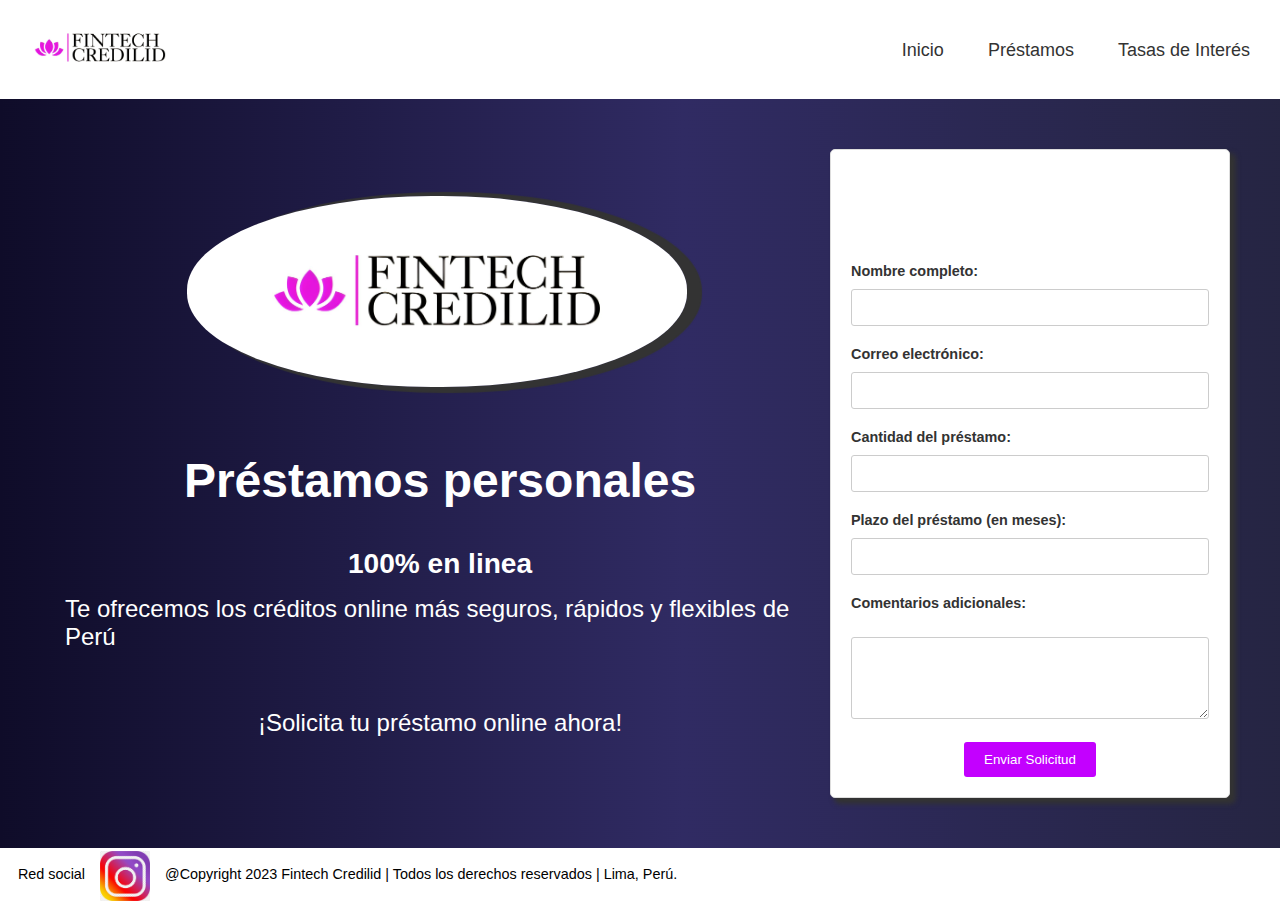
<file: index.html>
<!DOCTYPE html>
<html lang="es">
  <head>
    <meta charset="UTF-8" />
    <meta name="viewport" content="width=device-width, initial-scale=1.0" />
    <link rel="stylesheet" href="css/style.css" />
    <link rel="shortcut icon" href="img/logo.jpeg" type="image/x-icon" />
    <title>Obten tu prestamo 100% online!</title>
  </head>

  <body>
    <header>
      <div class="logo">
        <figure><img src="img/logo.jpeg" alt="" /></figure>
      </div>
      <nav>
        <ul>
          <li><a href="index.html">Inicio</a></li>
          <li><a href="html/prestamo.html">Préstamos</a></li>
          <li><a href="html/interes.html">Tasas de Interés</a></li>
        </ul>
      </nav>
    </header>
    <section class="prestamo">
      <section class="txt">
        <figure class="txt-logo"><img src="img/logo.jpeg" alt="" /></figure>
        <h1>Préstamos personales</h1>
        <h3>100% en linea</h3>
        <p>
          Te ofrecemos los créditos online más seguros, rápidos y flexibles de
          Perú
        </p>
        <p><br />¡Solicita tu préstamo online ahora!</p>
      </section>
      <form action="#" method="post">
        <h1>Solicitud de Préstamo</h1>
        <!-- Campo de nombre -->
        <label for="nombre">Nombre completo:</label>
        <input type="text" id="nombre" name="nombre" required /><br />

        <!-- Campo de correo electrónico -->
        <label for="correo">Correo electrónico:</label>
        <input type="email" id="correo" name="correo" required /><br />

        <!-- Campo de cantidad del préstamo -->
        <label for="cantidad">Cantidad del préstamo:</label>
        <input type="number" id="cantidad" name="cantidad" required /><br />

        <!-- Campo de plazo del préstamo -->
        <label for="plazo">Plazo del préstamo (en meses):</label>
        <input type="number" id="plazo" name="plazo" required /><br />

        <!-- Campo de comentarios -->
        <label for="comentarios">Comentarios adicionales:</label><br />
        <textarea
          id="comentarios"
          name="comentarios"
          rows="4"
          cols="50"
        ></textarea
        ><br />

        <!-- Botón de envío -->
        <section id="button">
          <input type="submit" value="Enviar Solicitud" />
        </section>
      </form>
    </section>
    <footer>
      <p>Red social</p>
      <a href="https://www.instagram.com/fintechcredilid" target="_blank"
        ><figure><img src="img/ig.png" alt="" /></figure
      ></a>
      <p>
        @Copyright 2023 Fintech Credilid | Todos los derechos reservados | Lima,
        Perú.
      </p>
    </footer>
  </body>
</html>
</file>
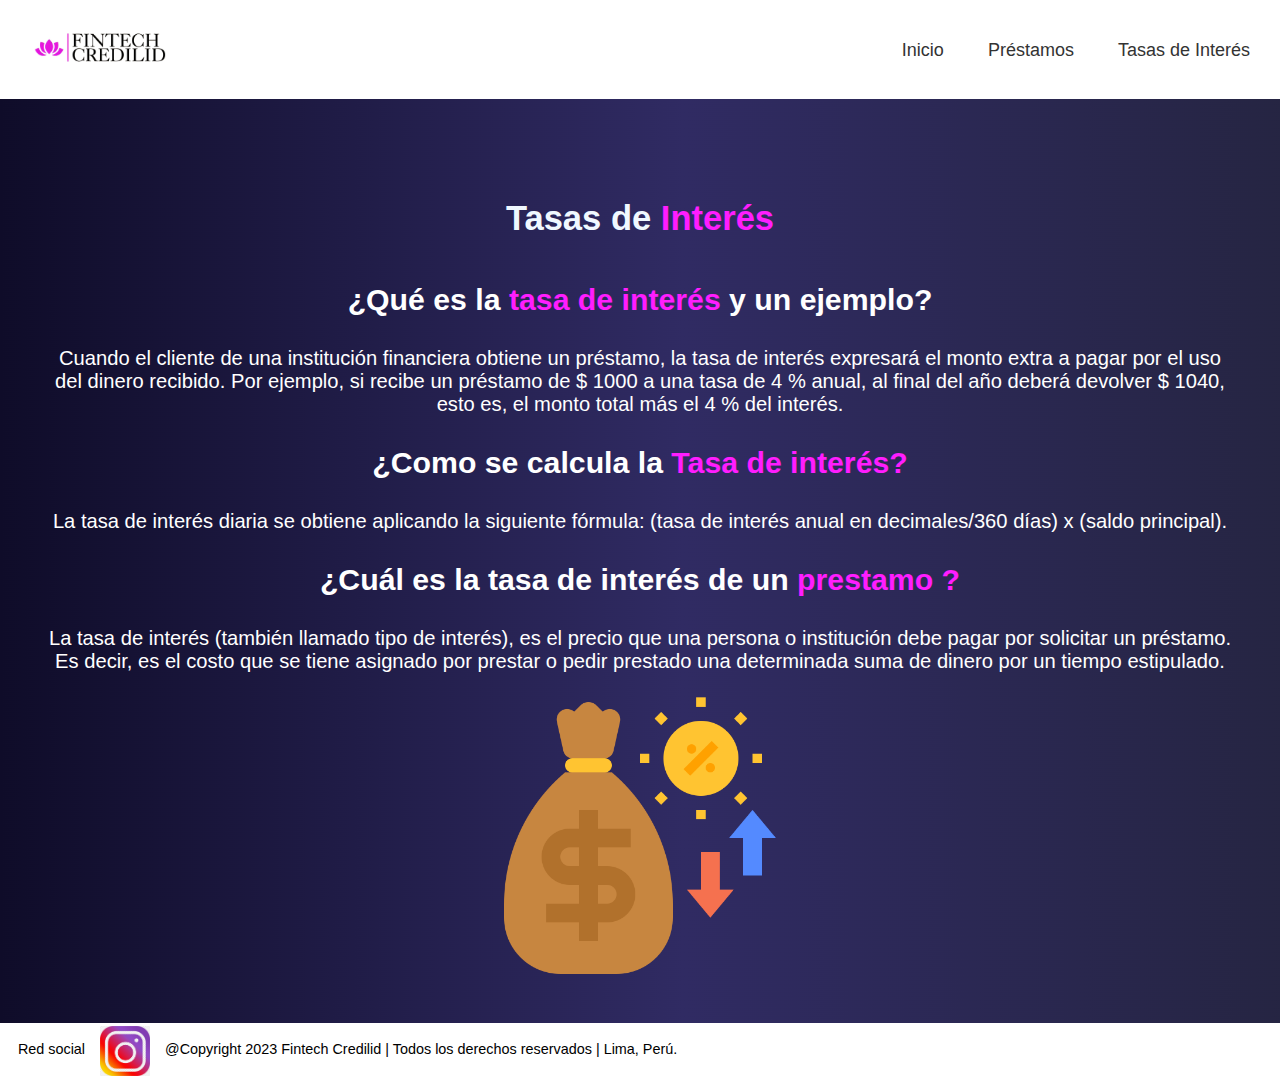
<file: html/interes.html>
<!DOCTYPE html>
<html lang="es">
  <head>
    <meta charset="UTF-8" />
    <meta name="viewport" content="width=device-width, initial-scale=1.0" />
    <link rel="shortcut icon" href="../img/logo.jpeg" type="image/x-icon" />
    <link rel="stylesheet" href="../css/style.css" />
    <title>Obten tu prestamo 100% online!</title>
  </head>

  <body>
    <header>
      <div class="logo">
        <figure><img src="../img/logo.jpeg" alt="" /></figure>
      </div>
      <nav>
        <ul>
          <li><a href="../index.html">Inicio</a></li>
          <li><a href="prestamo.html">Préstamos</a></li>
          <li><a href="interes.html">Tasas de Interés</a></li>
        </ul>
      </nav>
    </header>

    <section class="tasa-interes">
      <h2>Tasas de <span id="titulo">Interés</span></h2>
    </section>
    <section class="interes-info">
      <h2>¿Qué es la <span id="titulo">tasa de interés</span> y un ejemplo?</h2>
      <p>
        Cuando el cliente de una institución financiera obtiene un préstamo, la
        tasa de interés expresará el monto extra a pagar por el uso del dinero
        recibido. Por ejemplo, si recibe un préstamo de $ 1000 a una tasa de 4 %
        anual, al final del año deberá devolver $ 1040, esto es, el monto total
        más el 4 % del interés.
      </p>

      <h2>¿Como se calcula la <span id="titulo">Tasa de interés?</span></h2>
      <p>
        La tasa de interés diaria se obtiene aplicando la siguiente fórmula:
        (tasa de interés anual en decimales/360 días) x (saldo principal).
      </p>

      <h2>
        ¿Cuál es la tasa de interés de un <span id="titulo">prestamo ?</span>
      </h2>
      <p>
        La tasa de interés (también llamado tipo de interés), es el precio que
        una persona o institución debe pagar por solicitar un préstamo. Es
        decir, es el costo que se tiene asignado por prestar o pedir prestado
        una determinada suma de dinero por un tiempo estipulado.
      </p>

      <figure id="img-tasa"><img src="../img/tasa.png" alt="" /></figure>
    </section>
    <footer>
      <p>Red social</p>
      <a href="https://www.instagram.com/fintechcredilid" target="_blank"
        ><figure><img src="../img/ig.png" alt="" /></figure
      ></a>
      <p>
        @Copyright 2023 Fintech Credilid | Todos los derechos reservados | Lima,
        Perú.
      </p>
    </footer>
  </body>
</html>
</file>
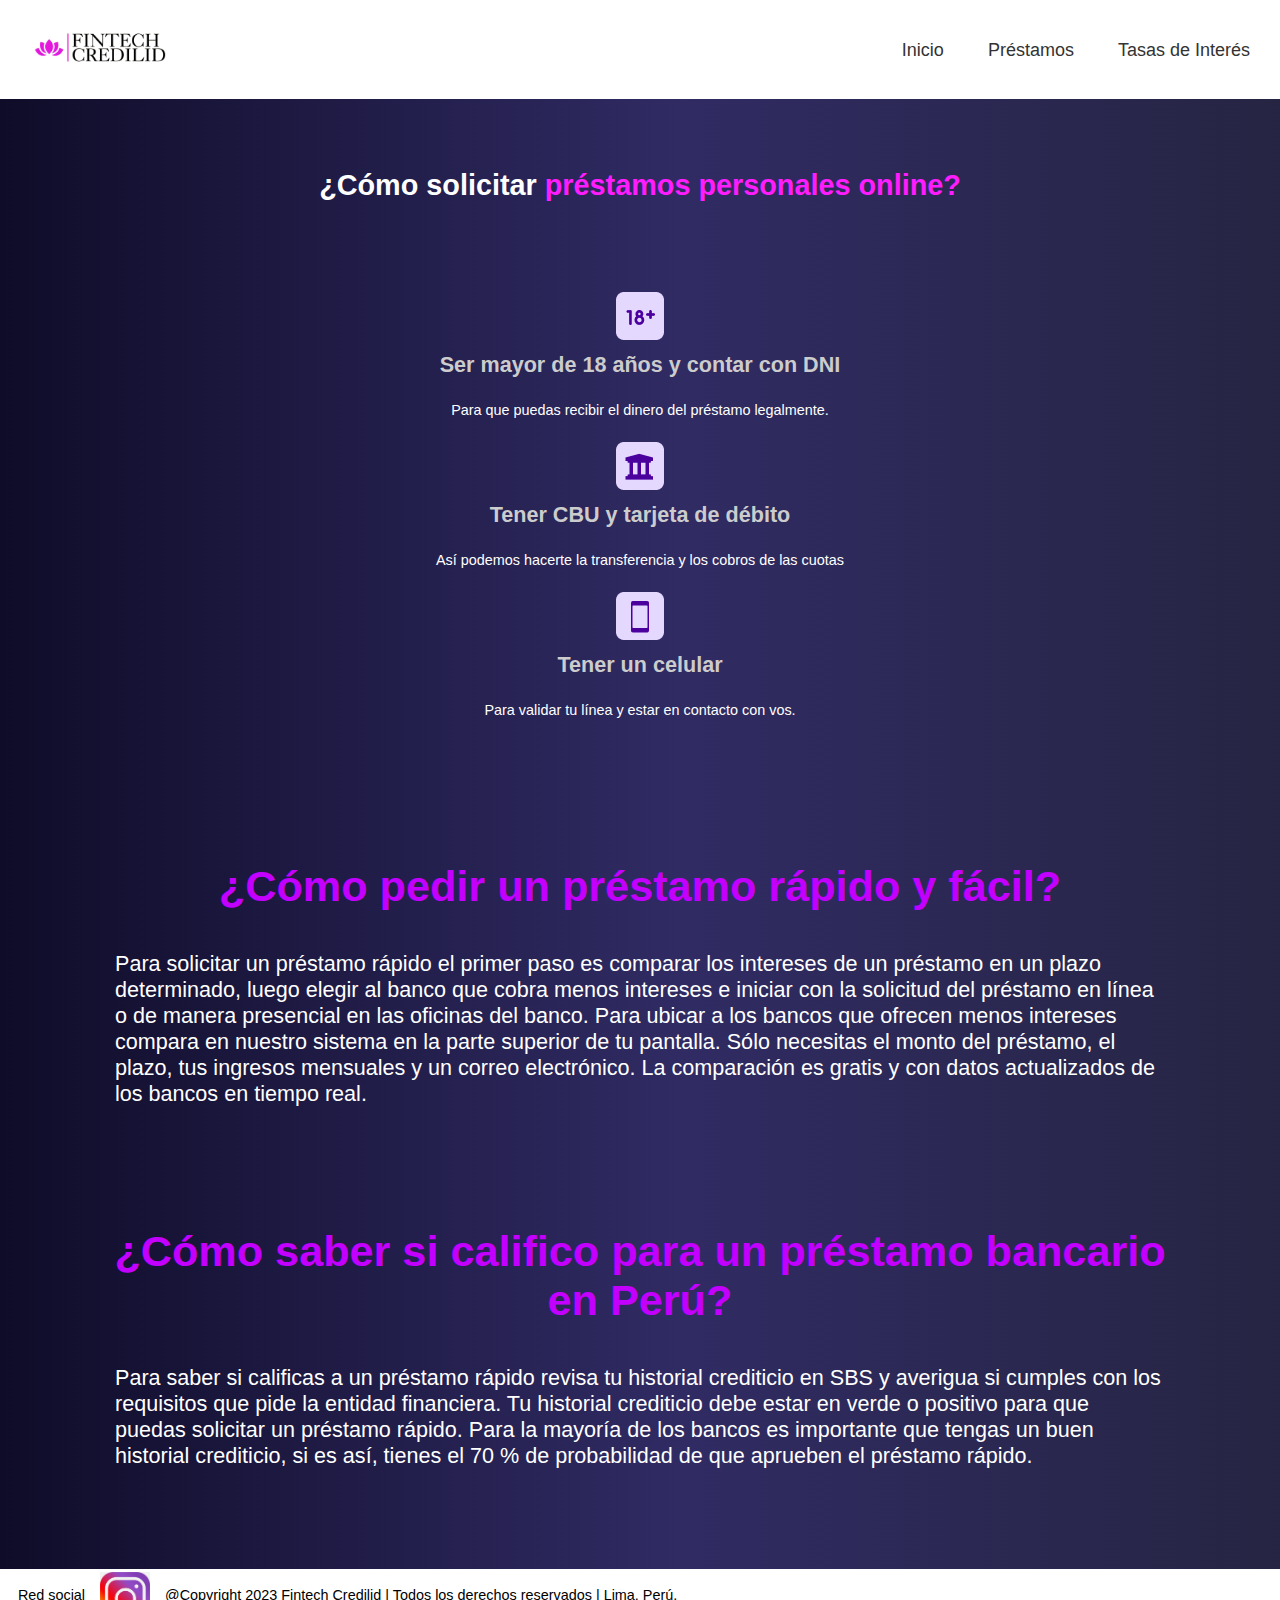
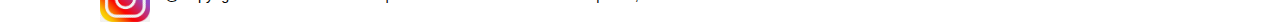
<file: html/prestamo.html>
<!DOCTYPE html>
<html lang="es">
  <head>
    <meta charset="UTF-8" />
    <meta name="viewport" content="width=device-width, initial-scale=1.0" />
    <link rel="shortcut icon" href="../img/logo.jpeg" type="image/x-icon" />
    <link rel="stylesheet" href="../css/style.css" />
    <title>Obten tu prestamo 100% online!</title>
  </head>
  <body>
    <header>
      <div class="logo">
        <figure><img src="../img/logo.jpeg" alt="" /></figure>
      </div>
      <nav>
        <ul>
          <li><a href="../index.html">Inicio</a></li>
          <li><a href="prestamo.html">Préstamos</a></li>
          <li><a href="interes.html">Tasas de Interés</a></li>
        </ul>
      </nav>
    </header>

    <section class="prestamo">
      <h1>
        ¿Cómo solicitar <span id="titulo">préstamos personales online?</span>
      </h1>
    </section>
    <section class="requisitos-prestamos">
      <figure><img src="../img/18.png" alt="" /></figure>
      <h2>Ser mayor de 18 años y contar con DNI</h2>
      <p>Para que puedas recibir el dinero del préstamo legalmente.</p>
      <figure><img src="../img/bank.png" alt="" /></figure>
      <h2>Tener CBU y tarjeta de débito</h2>
      <p>Así podemos hacerte la transferencia y los cobros de las cuotas</p>
      <figure><img src="../img/phone.png" alt="" /></figure>
      <h2>Tener un celular</h2>
      <p>Para validar tu línea y estar en contacto con vos.</p>
    </section>
    <section class="info-prestamo">
      <h1>¿Cómo pedir un préstamo rápido y fácil?</h1>
      <p>
        Para solicitar un préstamo rápido el primer paso es comparar los
        intereses de un préstamo en un plazo determinado, luego elegir al banco
        que cobra menos intereses e iniciar con la solicitud del préstamo en
        línea o de manera presencial en las oficinas del banco. Para ubicar a
        los bancos que ofrecen menos intereses compara en nuestro sistema en la
        parte superior de tu pantalla. Sólo necesitas el monto del préstamo, el
        plazo, tus ingresos mensuales y un correo electrónico. La comparación es
        gratis y con datos actualizados de los bancos en tiempo real.
      </p>
    </section>
    <section class="info-prestamo">
      <h1>¿Cómo saber si califico para un préstamo bancario en Perú?</h1>
      <p>
        Para saber si calificas a un préstamo rápido revisa tu historial
        crediticio en SBS y averigua si cumples con los requisitos que pide la
        entidad financiera. Tu historial crediticio debe estar en verde o
        positivo para que puedas solicitar un préstamo rápido. Para la mayoría
        de los bancos es importante que tengas un buen historial crediticio, si
        es así, tienes el 70 % de probabilidad de que aprueben el préstamo
        rápido.
      </p>
    </section>
    <footer>
      <p>Red social</p>
      <a href="https://www.instagram.com/fintechcredilid" target="_blank"
        ><figure><img src="../img/ig.png" alt="" /></figure
      ></a>
      <p>
        @Copyright 2023 Fintech Credilid | Todos los derechos reservados | Lima,
        Perú.
      </p>
    </footer>
  </body>
</html>
</file>
<file: css/style.css>
* {
  border: 0;
  margin: 0;
  padding: 0;
  box-sizing: border-box;
}

html {
  scroll-behavior: smooth;
  color: #ccc;
}
body {
  font-family: "Poppins", sans-serif !important ;
  font-size: 0.9rem !important;
}
body {
  /***background: linear-gradient(to right, #7700ff, rgb(253, 54, 87));***/
  background-image: url("../img/Lawrencium.jpg");
  margin: 0;
  padding: 0;
}

header {
  background-color: white;
  color: #fff;
  padding: 10px 0;
  display: flex;
  justify-content: space-between;
}

nav ul {
  list-style-type: none;
  padding: 0;
  margin-top: 30px;
}

nav ul li {
  display: inline;
  margin-right: 20px;
}

nav ul li a {
  text-decoration: none;
  color: #333;
  font-size: large;
  margin: 10px;
}

nav ul li a:hover {
  color: #c300ff;
}

h1 {
  text-align: center;
  color: #333;
  padding: 20px 0;
  margin-bottom: 20px;
}

.prestamo {
  display: flex;
  justify-content: space-between;
  margin: 50px;
}

.logo figure {
  width: 100%;
}

.logo figure img {
  width: 200px;
}

.txt {
  display: flex;
  flex-direction: column;
  align-items: center;
  color: white !important;
  font-size: x-large;
  margin: auto;
}

.txt-logo {
  width: 100%;
  margin-left: 35%;
  margin-bottom: 40px;
}

.txt-logo img {
  width: 500px;
  border-radius: 49%;
  box-shadow: 10px 1px 1px 5px #333;
}

.txt h1 {
  color: white;
}

/* Estilos para el formulario */
form {
  max-width: 400px;
  margin: 0 auto;
  padding: 20px;
  background-color: #fff;
  border: 1px solid #ddd;
  border-radius: 5px;
  box-shadow: 0 2px 5px rgba(0, 0, 0, 0.1);
  box-shadow: 5px 5px 5px 1px #333;
}

/* Estilos para las etiquetas de los campos */
label {
  display: block;
  margin-bottom: 10px;
  color: #333;
  font-weight: bold;
}

/* Estilos para los campos de entrada de texto y números */
input[type="text"],
input[type="email"],
input[type="number"],
textarea {
  width: 100%;
  padding: 10px;
  margin-bottom: 20px;
  border: 1px solid #ccc;
  border-radius: 3px;
}

/* Estilos para el botón de envío */
input[type="submit"] {
  background-color: #c300ff;
  color: #fff;
  padding: 10px 20px;
  border: none;
  border-radius: 3px;
  cursor: pointer;
}

input[type="submit"]:hover {
  background-color: #7700ff;
}

/* Estilos para los errores de validación */
.error {
  color: red;
  font-size: 14px;
  margin-top: -10px;
  margin-bottom: 10px;
}

form #button {
  display: flex;
  justify-content: center;
}

/* css prestamo html */
.prestamo h1,
p {
  color: white;
}
.prestamo {
  display: flex;
  justify-content: center;
}

#titulo {
  color: rgb(255, 29, 255);
}

.requisitos-prestamos {
  display: grid;
  height: 50vh; /* Ajusta esto según tus necesidades para centrar verticalmente */
  justify-items: center; /* Centrar horizontalmente */
  align-items: first baseline; /* Centrar verticalmente */
}

.info-prestamo {
  margin: 100px;
  font-size: 1.5em;
}
.info-prestamo h1 {
  color: #c300ff;
}

/* CSS tasa de interes html */

.tasa-interes {
  text-align: center;
  margin-top: 100px;
  color: aliceblue;
  font-size: 1.6em;
}
#img-tasa {
  width: 100%;
}

#img-tasa img {
  width: 300px;
}
.interes-info {
  display: flex;
  flex-flow: wrap;
  justify-content: center;
  text-align: center;
  margin: 30px;
  font-size: 1.4em;
  color: #ffffff;
}
.interes-info h2,
p {
  margin: 15px;
}

footer {
  background-color: #fff;
  padding: 0.2em;
  display: flex;
  flex-direction: row;
}

footer p {
  color: black;
}

footer a img {
  width: 50px;
}
</file>
